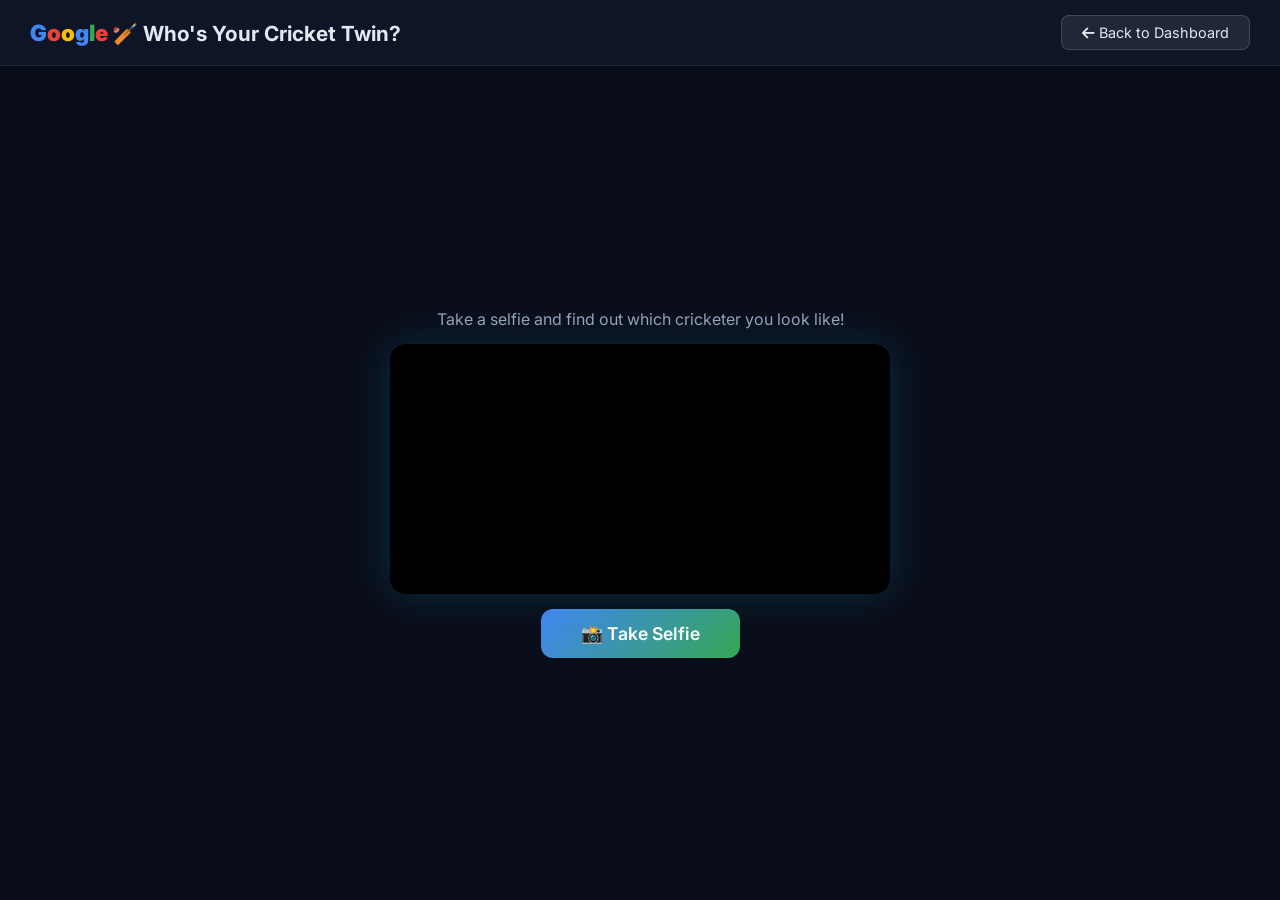
<file: frontend/face-match.html>
<!DOCTYPE html>
<html lang="en">
<head>
    <meta charset="UTF-8">
    <meta name="viewport" content="width=device-width, initial-scale=1.0">
    <title>🏏 Who's Your Cricket Twin? — Powered by Google</title>
    <link rel="preconnect" href="https://fonts.googleapis.com">
    <link rel="preconnect" href="https://fonts.gstatic.com" crossorigin>
    <link href="https://fonts.googleapis.com/css2?family=Inter:wght@300;400;500;600;700;900&display=swap" rel="stylesheet">
    <link rel="stylesheet" href="https://cdnjs.cloudflare.com/ajax/libs/font-awesome/6.5.1/css/all.min.css">
    <style>
        * { margin: 0; padding: 0; box-sizing: border-box; }
        body {
            font-family: 'Inter', sans-serif;
            background: #0a0e1a;
            color: #e2e8f0;
            min-height: 100vh;
            display: flex;
            flex-direction: column;
        }

        /* Header */
        .fm-header {
            display: flex;
            justify-content: space-between;
            align-items: center;
            padding: 15px 30px;
            background: rgba(15, 23, 42, 0.9);
            border-bottom: 1px solid rgba(255,255,255,0.08);
            backdrop-filter: blur(10px);
        }
        .fm-header h1 { font-size: 1.3rem; }
        .google-text { font-weight: 900; font-size: 1.4rem; }
        .back-btn {
            background: rgba(255,255,255,0.08);
            border: 1px solid rgba(255,255,255,0.15);
            color: #e2e8f0;
            padding: 8px 20px;
            border-radius: 8px;
            cursor: pointer;
            font-family: 'Inter', sans-serif;
            font-size: 0.9rem;
            transition: all 0.2s;
        }
        .back-btn:hover { background: rgba(255,255,255,0.15); }

        /* Main area */
        .fm-main {
            flex: 1;
            display: flex;
            align-items: center;
            justify-content: center;
            padding: 20px;
        }

        /* Webcam view */
        #fm-webcam-area {
            display: flex;
            flex-direction: column;
            align-items: center;
            justify-content: center;
            gap: 15px;
        }
        #fm-webcam-area p { color: #94a3b8; font-size: 1rem; }
        #fm-video {
            width: 500px;
            max-width: 80vw;
            border-radius: 16px;
            background: #000;
            transform: scaleX(-1);
            box-shadow: 0 0 40px rgba(0, 212, 255, 0.15);
        }
        .capture-btn {
            background: linear-gradient(135deg, #4285F4, #34A853);
            border: none;
            color: white;
            padding: 14px 40px;
            border-radius: 12px;
            font-size: 1.1rem;
            font-weight: 600;
            cursor: pointer;
            font-family: 'Inter', sans-serif;
            transition: transform 0.2s, box-shadow 0.2s;
        }
        .capture-btn:hover { transform: scale(1.05); box-shadow: 0 5px 25px rgba(66, 133, 244, 0.4); }

        /* Loading */
        #fm-loading {
            display: none;
            flex-direction: column;
            align-items: center;
            gap: 15px;
        }
        #fm-loading i { font-size: 3rem; color: #00d4ff; }
        #fm-loading p { color: #94a3b8; font-size: 1.1rem; }

        /* Results */
        #fm-results {
            display: none;
            width: 100%;
            max-width: 1100px;
            gap: 40px;
            align-items: center;
        }

        /* Left panel */
        .result-left {
            flex: 1;
            display: flex;
            flex-direction: column;
            align-items: center;
            gap: 10px;
        }
        .best-name { color: #FBBC05; font-size: 1.6rem; font-weight: 700; }
        .best-score { color: #00d4ff; font-size: 2rem; font-weight: 900; }
        .faces-row { display: flex; align-items: center; gap: 25px; margin: 10px 0; }
        .face-box { text-align: center; }
        .face-box img {
            width: 180px;
            height: 180px;
            object-fit: cover;
            border-radius: 16px;
        }
        .face-box.user img { border: 3px solid #00d4ff; }
        .face-box.celeb img { border: 3px solid #FBBC05; }
        .face-box p { margin-top: 6px; color: #94a3b8; font-size: 0.85rem; }
        .approx { font-size: 3rem; color: #FBBC05; }
        .retake-btn {
            background: rgba(255,255,255,0.08);
            border: 1px solid rgba(255,255,255,0.15);
            color: #e2e8f0;
            padding: 10px 30px;
            border-radius: 10px;
            cursor: pointer;
            font-family: 'Inter', sans-serif;
            font-size: 0.95rem;
            transition: all 0.2s;
            margin-top: 5px;
        }
        .retake-btn:hover { background: rgba(255,255,255,0.15); }

        /* Right panel - leaderboard */
        .result-right {
            flex: 1;
            border-left: 1px solid rgba(255,255,255,0.1);
            padding-left: 40px;
            display: flex;
            flex-direction: column;
            gap: 10px;
        }
        .result-right h3 { color: #e2e8f0; font-size: 1.1rem; margin-bottom: 5px; }
        .match-row {
            display: flex;
            align-items: center;
            gap: 12px;
            padding: 10px 12px;
            border-radius: 10px;
            background: rgba(255,255,255,0.04);
            transition: background 0.2s;
        }
        .match-row:hover { background: rgba(255,255,255,0.08); }
        .match-row img { width: 44px; height: 44px; border-radius: 50%; object-fit: cover; }
        .match-row .name { flex: 0 0 130px; font-weight: 500; }
        .match-row .bar-bg {
            flex: 1;
            height: 22px;
            background: rgba(255,255,255,0.08);
            border-radius: 6px;
            overflow: hidden;
        }
        .match-row .bar-fill {
            height: 100%;
            border-radius: 6px;
            background: linear-gradient(90deg, #4285F4, #34A853);
            transition: width 1s ease;
        }
        .match-row .pct { flex: 0 0 50px; text-align: right; color: #00d4ff; font-weight: 700; }
    </style>
</head>
<body>

    <!-- Header -->
    <header class="fm-header">
        <h1>
            <span class="google-text">
                <span style="color:#4285F4">G</span><span style="color:#EA4335">o</span><span style="color:#FBBC05">o</span><span style="color:#4285F4">g</span><span style="color:#34A853">l</span><span style="color:#EA4335">e</span>
            </span>
            🏏 Who's Your Cricket Twin?
        </h1>
        <button class="back-btn" onclick="window.location.href='/'"><i class="fa-solid fa-arrow-left"></i> Back to Dashboard</button>
    </header>

    <!-- Main -->
    <div class="fm-main">

        <!-- Webcam -->
        <div id="fm-webcam-area">
            <p>Take a selfie and find out which cricketer you look like!</p>
            <video id="fm-video" autoplay playsinline></video>
            <canvas id="fm-canvas" style="display:none;"></canvas>
            <button class="capture-btn" id="fm-capture-btn">📸 Take Selfie</button>
        </div>

        <!-- Loading -->
        <div id="fm-loading">
            <i class="fa-solid fa-spinner fa-spin"></i>
            <p>Analyzing your face...</p>
        </div>

        <!-- Results -->
        <div id="fm-results">
            <div class="result-left">
                <div class="best-name" id="fm-best-name">--</div>
                <div class="best-score" id="fm-best-score">--% Match</div>
                <div class="faces-row">
                    <div class="face-box user">
                        <img id="fm-user-img" alt="You">
                        <p>You</p>
                    </div>
                    <div class="approx">≈</div>
                    <div class="face-box celeb">
                        <img id="fm-celeb-img" alt="Celebrity">
                        <p id="fm-celeb-label">Celebrity</p>
                    </div>
                </div>
                <button class="retake-btn" id="fm-retake-btn">🔄 Try Again</button>
            </div>
            <div class="result-right">
                <h3>All Matches</h3>
                <div id="fm-all-matches"></div>
            </div>
        </div>

    </div>

    <script>
        const video = document.getElementById('fm-video');
        const canvas = document.getElementById('fm-canvas');
        const webcamArea = document.getElementById('fm-webcam-area');
        const loadingArea = document.getElementById('fm-loading');
        const resultsArea = document.getElementById('fm-results');
        let stream = null;

        function show(el) { el.style.display = 'flex'; }
        function hide(el) { el.style.display = 'none'; }

        // Start camera on page load
        async function startCamera() {
            try {
                stream = await navigator.mediaDevices.getUserMedia({ video: { facingMode: 'user' } });
                video.srcObject = stream;
            } catch (e) {
                alert('Camera access denied. Please allow camera access and reload.');
            }
        }

        function stopCamera() {
            if (stream) {
                stream.getTracks().forEach(t => t.stop());
                stream = null;
            }
        }

        // Capture
        document.getElementById('fm-capture-btn').addEventListener('click', () => {
            canvas.width = video.videoWidth;
            canvas.height = video.videoHeight;
            canvas.getContext('2d').drawImage(video, 0, 0);

            hide(webcamArea);
            show(loadingArea);
            stopCamera();

            canvas.toBlob(async (blob) => {
                const fd = new FormData();
                fd.append('file', blob, 'selfie.jpg');

                try {
                    const res = await fetch('/api/face-match', { method: 'POST', body: fd });
                    if (!res.ok) throw new Error('Failed');
                    const data = await res.json();

                    hide(loadingArea);
                    show(resultsArea);

                    if (data.best_match) {
                        document.getElementById('fm-best-name').textContent = `You look like ${data.best_match.name}!`;
                        document.getElementById('fm-best-score').textContent = `${data.best_match.similarity}% Match`;
                        document.getElementById('fm-celeb-img').src = data.best_match.thumbnail;
                        document.getElementById('fm-celeb-label').textContent = data.best_match.name;
                    }
                    document.getElementById('fm-user-img').src = data.user_image;

                    const container = document.getElementById('fm-all-matches');
                    container.innerHTML = '';
                    data.matches.forEach(m => {
                        const row = document.createElement('div');
                        row.className = 'match-row';
                        row.innerHTML = `
                            <img src="${m.thumbnail}">
                            <span class="name">${m.name}</span>
                            <div class="bar-bg"><div class="bar-fill" style="width:${m.similarity}%"></div></div>
                            <span class="pct">${m.similarity}%</span>
                        `;
                        container.appendChild(row);
                    });
                } catch (err) {
                    hide(loadingArea);
                    show(webcamArea);
                    startCamera();
                    alert('Face match failed. Please try again.');
                }
            }, 'image/jpeg', 0.9);
        });

        // Retake
        document.getElementById('fm-retake-btn').addEventListener('click', () => {
            hide(resultsArea);
            show(webcamArea);
            startCamera();
        });

        // Init
        startCamera();
    </script>
</body>
</html>
</file>
